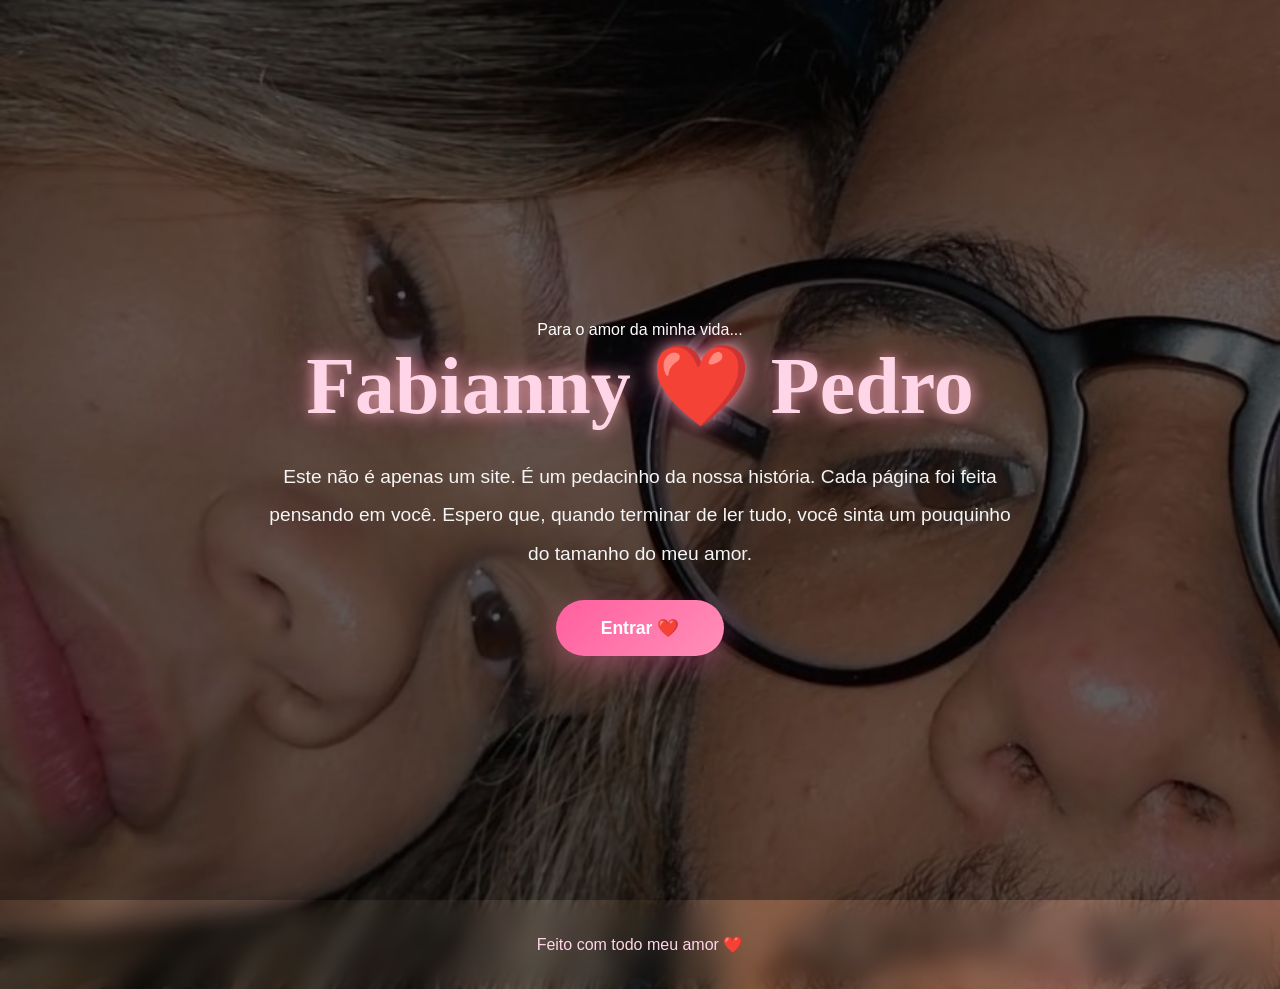
<file: index.html>
<!DOCTYPE html>
<html lang="pt-BR">

<head>

    <meta charset="UTF-8">

    <meta name="viewport" content="width=device-width, initial-scale=1.0">

    <title>Pedro ❤️</title>

    <link rel="preconnect" href="https://fonts.googleapis.com">
    <link rel="preconnect" href="https://fonts.gstatic.com" crossorigin>
    <link href="https://fonts.googleapis.com/css2?family=Nunito:wght@300;400;500;600;700;800&family=Parisienne&display=swap" rel="stylesheet">
    <link rel="stylesheet" href="style.css">
    <link rel="shortcut icon" href="favicon.ico" type="image/x-icon">

    <link href="https://fonts.googleapis.com/css2?family=Nunito:wght@300;400;500;600;700;800&family=Parisienne&display=swap" rel="stylesheet">
</head>

<body>

<div id="coracoes"></div>

<div class="overlay"></div>

<section class="hero">

    <div class="conteudo">

        <span class="subtitulo">
            Para o amor da minha vida...
        </span>

        <h1>
            Fabianny ❤️ Pedro
        </h1>

        <p>

            Este não é apenas um site.

            É um pedacinho da nossa história.

            Cada página foi feita pensando em você.

            Espero que, quando terminar de ler tudo,

            você sinta um pouquinho do tamanho do meu amor.

        </p>

        <a href="nossasmemorias.html" class="botao">

            Entrar ❤️

        </a>

    </div>

</section>

<footer>

<p>

Feito com todo meu amor ❤️

</p>

</footer>

<script src="script.js"></script>

</body>

</html>
</file>
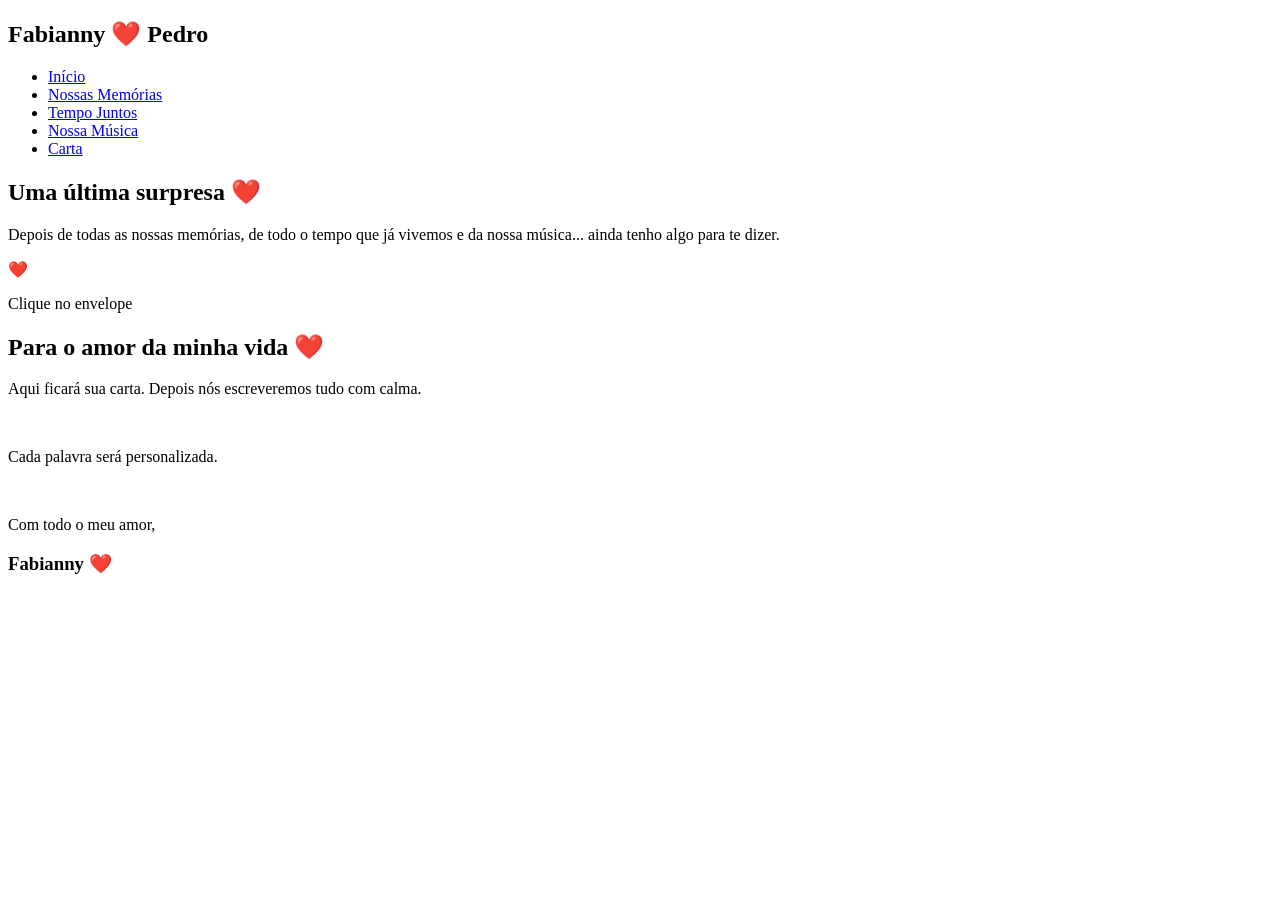
<file: carta.html>
<!DOCTYPE html>
<html lang="pt-BR">

<head>

    <meta charset="UTF-8">

    <meta name="viewport" content="width=device-width, initial-scale=1.0">

    <title>Carta ❤️</title>

    <link rel="preconnect" href="https://fonts.googleapis.com">

    <link rel="preconnect" href="https://fonts.gstatic.com" crossorigin>

    <link href="https://fonts.googleapis.com/css2?family=Nunito:wght@300;400;500;600;700;800&family=Parisienne&display=swap" rel="stylesheet">

</head>

<body>

<div class="overlay"></div>

<header>

<nav>

<h2>Fabianny ❤️ Pedro</h2>

<ul>

<li><a href="index.html">Início</a></li>

<li><a href="nossasmemorias.html">Nossas Memórias</a></li>

<li><a href="tempojuntos.html">Tempo Juntos</a></li>

<li><a href="nossamusica.html">Nossa Música</a></li>

<li><a href="carta.html" class="ativo">Carta</a></li>

</ul>

</nav>

</header>

<section class="hero">

<h1>Uma última surpresa ❤️</h1>

<p>

Depois de todas as nossas memórias,
de todo o tempo que já vivemos
e da nossa música...

ainda tenho algo para te dizer.

</p>

</section>

<section class="envelope-area">

<div class="envelope" id="envelope">

<div class="tampa"></div>

<div class="corpo"></div>

<div class="coracao">

❤️

</div>

</div>

<p class="clicar">

Clique no envelope

</p>

</section>

<section class="carta" id="carta">

<h2>Para o amor da minha vida ❤️</h2>

<div class="texto">

<p>

Aqui ficará sua carta.

Depois nós escreveremos tudo com calma.

</p>

<br>

<p>

Cada palavra será personalizada.

</p>

<br>

<p>

Com todo o meu amor,

</p>

<h3>

Fabianny ❤️

</h3>

</div>

</section>

<script src="carta.js"></script>

</body>

</html>
</file>
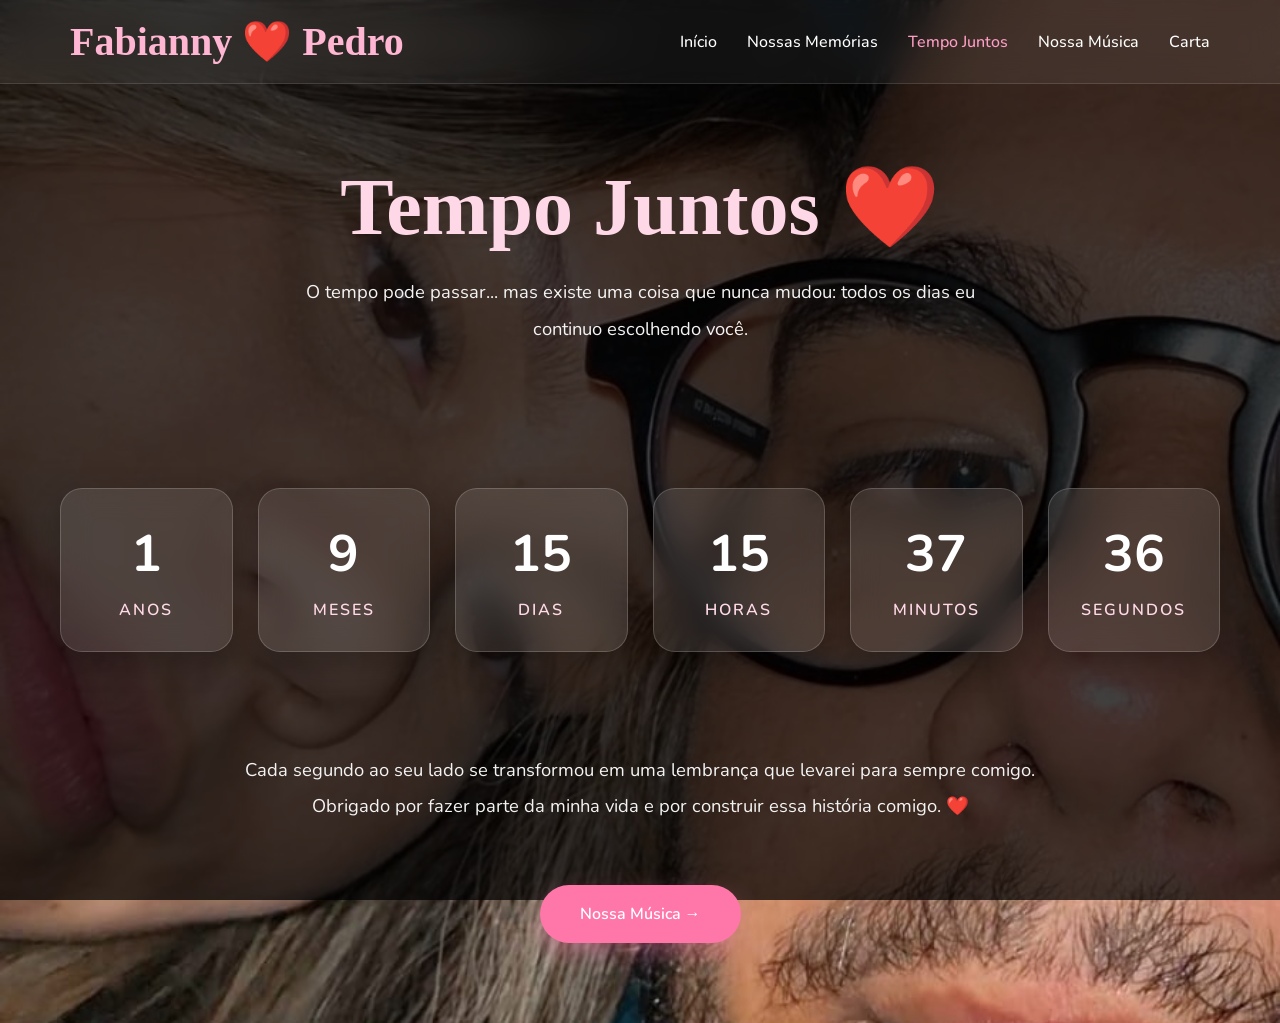
<file: tempojuntos.html>
<!DOCTYPE html>
<html lang="pt-BR">

<head>

    <meta charset="UTF-8">

    <meta name="viewport" content="width=device-width, initial-scale=1.0">

    <title>Tempo Juntos ❤️</title>

    <link rel="preconnect" href="https://fonts.googleapis.com">

    <link rel="preconnect" href="https://fonts.gstatic.com" crossorigin>

    <link href="https://fonts.googleapis.com/css2?family=Nunito:wght@300;400;500;600;700;800&family=Parisienne&display=swap" rel="stylesheet">

    <link rel="stylesheet" href="tempojuntos.css">

</head>

<body>

<div class="overlay"></div>

<header>

<nav>

<h2>Fabianny ❤️ Pedro</h2>

<ul>

<li><a href="index.html">Início</a></li>

<li><a href="nossasmemorias.html">Nossas Memórias</a></li>

<li><a href="tempojuntos.html" class="ativo">Tempo Juntos</a></li>

<li><a href="/musica.html">Nossa Música</a></li>

<li><a href="/carta.html">Carta</a></li>

</ul>

</nav>

</header>

<section class="hero">

<h1>Tempo Juntos ❤️</h1>

<p>

O tempo pode passar...

mas existe uma coisa que nunca mudou:

todos os dias eu continuo escolhendo você.

</p>

</section>

<section class="contador">

<div class="box">

<h2 id="anos">0</h2>

<span>Anos</span>

</div>

<div class="box">

<h2 id="meses">0</h2>

<span>Meses</span>

</div>

<div class="box">

<h2 id="dias">0</h2>

<span>Dias</span>

</div>

<div class="box">

<h2 id="horas">0</h2>

<span>Horas</span>

</div>

<div class="box">

<h2 id="minutos">0</h2>

<span>Minutos</span>

</div>

<div class="box">

<h2 id="segundos">0</h2>

<span>Segundos</span>

</div>

</section>

<section class="mensagem">

<p>

Cada segundo ao seu lado se transformou em uma lembrança que levarei para sempre comigo.

Obrigado por fazer parte da minha vida e por construir essa história comigo. ❤️

</p>

</section>

<section class="proxima">

<a href="nossamusica.html">

Nossa Música →

</a>

</section>

<script src="tempojuntos.js"></script>

</body>

</html>
</file>
<file: style.css>
/* ===========================
   RESET
=========================== */

*{
    margin:0;
    padding:0;
    box-sizing:border-box;
}

html{
    scroll-behavior:smooth;
}

body{

    font-family:'Dancing Script', sans-serif;

    background-image:url("../assets/imagens/fundo.jpeg");

    background-size:cover;

    background-position:center;

    background-repeat:no-repeat;

    background-attachment:fixed;

    color:#ffffff;

    min-height:100vh;

    overflow-x:hidden;

    position:relative;
}

/* ===========================
   CAMADA ESCURA
=========================== */

.overlay{

    position:fixed;

    top:0;

    left:0;

    width:100%;

    height:100%;

    background:rgba(0,0,0,.60);

    z-index:-1;
}

/* ===========================
   MENU
=========================== */

header{

    width:100%;

    position:fixed;

    top:0;

    left:0;

    backdrop-filter:blur(15px);

    background:rgba(255,255,255,.08);

    border-bottom:1px solid rgba(255,255,255,.10);

    z-index:999;
}

nav{

    max-width:1200px;

    margin:auto;

    display:flex;

    justify-content:space-between;

    align-items:center;

    padding:18px 30px;
}

nav h2{

    font-family:'Great Vibes', cursive;

    font-size:40px;

    color:#ff8fb8;
}

nav ul{

    display:flex;

    gap:25px;

    list-style:none;
}

nav a{

    color:white;

    text-decoration:none;

    font-weight:500;

    transition:.4s;
}

nav a:hover{

    color:#ff9fc7;
}

/* ===========================
   HERO
=========================== */

.hero{

    min-height:100vh;

    display:flex;

    flex-direction:column;

    justify-content:center;

    align-items:center;

    text-align:center;

    padding:120px 20px 60px;
}

.hero h1{

    font-family:'Great Vibes', cursive;

    font-size:5rem;

    color:#ffd6e7;

    margin-bottom:25px;

    text-shadow:
        0 0 15px rgba(255,182,193,.8),
        0 0 35px rgba(255,105,180,.4);

    animation: aparecer 1.5s ease;
}

.hero p{

    max-width:750px;

    font-size:1.2rem;

    line-height:2;

    margin-bottom:45px;

    color:#f5f5f5;

    animation: aparecer 2s ease;
}

/* ===========================
   BOTÃO
=========================== */

.botao{

    background:linear-gradient(135deg,#ff5f9e,#ff8fb8);

    color:white;

    text-decoration:none;

    padding:18px 45px;

    border-radius:50px;

    font-size:1.1rem;

    font-weight:600;

    transition:.4s;

    box-shadow:0 10px 30px rgba(255,105,180,.35);

    animation: aparecer 2.3s ease;
}

.botao:hover{

    transform:translateY(-5px) scale(1.05);

    box-shadow:0 15px 35px rgba(255,105,180,.6);
}

/* ===========================
   RODAPÉ
=========================== */

footer{

    text-align:center;

    padding:35px;

    background:rgba(0,0,0,.35);

    backdrop-filter:blur(10px);
}

footer p{

    color:#ffd6e7;

    font-size:1rem;
}

/* ===========================
   ANIMAÇÕES
=========================== */

@keyframes aparecer{

    from{

        opacity:0;

        transform:translateY(40px);

    }

    to{

        opacity:1;

        transform:translateY(0);

    }

}


/* ==========================================
   ANIMAÇÃO SUAVE DO TÍTULO
========================================== */

.hero h1{

    animation:
    aparecer 1.5s ease,
    flutuar 4s ease-in-out infinite;

}

@keyframes flutuar{

    0%{
        transform:translateY(0px);
    }

    50%{
        transform:translateY(-8px);
    }

    100%{
        transform:translateY(0px);
    }

}

/* ==========================================
   ANIMAÇÃO DO PARÁGRAFO
========================================== */

.hero p{

    animation:
    aparecer 2s ease,
    pulsarTexto 5s infinite;

}

@keyframes pulsarTexto{

    0%{

        opacity:.9;

    }

    50%{

        opacity:1;

    }

    100%{

        opacity:.9;

    }

}

/* ==========================================
   ANIMAÇÃO DO MENU
========================================== */

nav a{

    position:relative;

}

nav a::after{

    content:"";

    position:absolute;

    left:0;

    bottom:-6px;

    width:0;

    height:2px;

    background:#ff9fc7;

    transition:.4s;

}

nav a:hover::after{

    width:100%;

}

/* ==========================================
   SCROLLBAR PERSONALIZADA
========================================== */

::-webkit-scrollbar{

    width:10px;

}

::-webkit-scrollbar-track{

    background:#111;

}

::-webkit-scrollbar-thumb{

    background:#ff7aa8;

    border-radius:20px;

}

::-webkit-scrollbar-thumb:hover{

    background:#ff4d88;

}

/* ==========================================
   RESPONSIVIDADE
========================================== */

@media(max-width:1000px){

    nav{

        flex-direction:column;

        gap:20px;

    }

    nav ul{

        flex-wrap:wrap;

        justify-content:center;

    }

}

@media(max-width:768px){

    .hero{

        padding:140px 20px 50px;

    }

    .hero h1{

        font-size:3rem;

    }

    .hero p{

        font-size:1rem;

        line-height:1.8;

    }

    .botao{

        width:90%;

        max-width:320px;

        text-align:center;

        padding:18px;

    }

    nav h2{

        font-size:32px;

    }

    nav ul{

        gap:15px;

    }

}

@media(max-width:480px){

    .hero h1{

        font-size:2.4rem;

    }

    .hero p{

        font-size:.95rem;

    }

    nav{

        padding:15px;

    }

}

/* ===========================
   CHUVA DE CORAÇÕES
=========================== */

#coracoes{

    position:fixed;

    top:0;

    left:0;

    width:100%;

    height:100%;

    pointer-events:none;

    overflow:hidden;

    z-index:1;

}

.coracao{

    position:absolute;

    top:-50px;

    font-size:22px;

    animation:cair linear forwards;

    opacity:.9;

}

@keyframes cair{

    0%{

        transform:translateY(0) rotate(0deg);

        opacity:0;

    }

    10%{

        opacity:1;

    }

    100%{

        transform:translateY(110vh) rotate(360deg);

        opacity:0;

    }

}
</file>
<file: tempojuntos.css>
/* ==========================================
                RESET
========================================== */

*{
    margin:0;
    padding:0;
    box-sizing:border-box;
}

html{
    scroll-behavior:smooth;
}

body{

    font-family: 'Nunito', sans-serif;;

    background-image:url("assets/imagens/fundo.jpeg");

    background-size:cover;

    background-position:center;

    background-repeat:no-repeat;

    background-attachment:fixed;

    color:white;

    overflow-x:hidden;

}

/* ==========================================
                OVERLAY
========================================== */

.overlay{

    position:fixed;

    inset:0;

    background:rgba(0,0,0,.72);

    z-index:-1;

}

/* ==========================================
                HEADER
========================================== */

header{

    position:fixed;

    top:0;

    left:0;

    width:100%;

    backdrop-filter:blur(14px);

    background:rgba(255,255,255,.06);

    border-bottom:1px solid rgba(255,255,255,.12);

    z-index:999;

}

nav{

    max-width:1200px;

    margin:auto;

    display:flex;

    justify-content:space-between;

    align-items:center;

    padding:18px 30px;

}

nav h2{

    font-family:'Great Vibes', cursive;

    font-size:40px;

    color:#ffb6d2;

}

nav ul{

    display:flex;

    list-style:none;

    gap:30px;

}

nav a{

    text-decoration:none;

    color:white;

    font-weight:500;

    transition:.3s;

}

nav a:hover{

    color:#ff9fc7;

}

nav .ativo{

    color:#ff9fc7;

}

/* ==========================================
                HERO
========================================== */

.hero{

    text-align:center;

    padding-top:160px;

    padding-bottom:80px;

}

.hero h1{

    font-family:'Great Vibes', cursive;

    font-size:5rem;

    color:#ffd8e7;

    margin-bottom:20px;

}

.hero p{

    width:min(720px,90%);

    margin:auto;

    font-size:1.15rem;

    line-height:2;

    color:#f3f3f3;

}

/* ==========================================
            CONTADOR
========================================== */

.contador{

    max-width:1200px;

    margin:40px auto;

    display:grid;

    grid-template-columns:repeat(6,1fr);

    gap:25px;

    padding:20px;

}

/* ==========================================
            CARDS DO CONTADOR
========================================== */

.box{

    background:rgba(255,255,255,.10);

    backdrop-filter:blur(15px);

    border:1px solid rgba(255,255,255,.18);

    border-radius:22px;

    padding:30px 20px;

    display:flex;

    flex-direction:column;

    justify-content:center;

    align-items:center;

    transition:.35s;

    box-shadow:
        0 10px 30px rgba(0,0,0,.25);

}

/* Efeito ao passar o mouse */

.box:hover{

    transform:translateY(-8px);

    background:rgba(255,255,255,.15);

    box-shadow:
        0 20px 40px rgba(255,182,193,.25);

}

/* Número */

.box h2{

    font-size:3.2rem;

    color:#ffffff;

    font-weight:700;

    margin-bottom:10px;

    transition:.3s;

}

/* Texto */

.box span{

    color:#ffd9e7;

    font-size:1rem;

    text-transform:uppercase;

    letter-spacing:2px;

    font-weight:600;

}

/* ==========================================
            MENSAGEM
========================================== */

.mensagem{

    max-width:850px;

    margin:80px auto 60px;

    text-align:center;

    padding:0 25px;

}

.mensagem p{

    font-size:1.15rem;

    line-height:2;

    color:#f3f3f3;

}

/* ==========================================
            BOTÃO
========================================== */

.proxima{

    display:flex;

    justify-content:center;

    margin-bottom:80px;

}

.proxima a{

    background:#ff76a9;

    color:white;

    text-decoration:none;

    padding:18px 40px;

    border-radius:50px;

    font-size:1rem;

    font-weight:600;

    transition:.35s;

    box-shadow:
        0 10px 25px rgba(255,118,169,.35);

}

.proxima a:hover{

    transform:translateY(-4px);

    background:#ff5f98;

    box-shadow:
        0 15px 35px rgba(255,118,169,.45);

}

/* ==========================================
        ANIMAÇÃO DOS CARDS
========================================== */

.box{

    opacity:0;

    transform:translateY(40px);

    animation:aparecer .8s ease forwards;

}

.box:nth-child(1){

    animation-delay:.1s;

}

.box:nth-child(2){

    animation-delay:.2s;

}

.box:nth-child(3){

    animation-delay:.3s;

}

.box:nth-child(4){

    animation-delay:.4s;

}

.box:nth-child(5){

    animation-delay:.5s;

}

.box:nth-child(6){

    animation-delay:.6s;

}

@keyframes aparecer{

    from{

        opacity:0;

        transform:translateY(40px);

    }

    to{

        opacity:1;

        transform:translateY(0);

    }

}

/* ==========================================
        ANIMAÇÃO DOS NÚMEROS
========================================== */

@keyframes pulseNumero{

    0%{

        transform:scale(1);

    }

    50%{

        transform:scale(1.08);

    }

    100%{

        transform:scale(1);

    }

}

.numeroAtualizado{

    animation:pulseNumero .35s ease;

}

/* ==========================================
        RESPONSIVIDADE
========================================== */

/* Notebook */

@media(max-width:1100px){

    .contador{

        grid-template-columns:repeat(3,1fr);

    }

}

/* Tablet */

@media(max-width:768px){

    nav{

        flex-direction:column;

        gap:20px;

        padding:20px;

    }

    nav ul{

        flex-wrap:wrap;

        justify-content:center;

        gap:15px;

    }

    .hero{

        padding-top:190px;

    }

    .hero h1{

        font-size:3.8rem;

    }

    .hero p{

        font-size:1rem;

    }

    .contador{

        grid-template-columns:repeat(2,1fr);

        gap:20px;

    }

}

/* Celulares */

@media(max-width:500px){

    .hero h1{

        font-size:3rem;

    }

    .hero p{

        width:90%;

        line-height:1.8;

    }

    .contador{

        grid-template-columns:1fr;

    }

    .box{

        padding:25px;

    }

    .box h2{

        font-size:2.8rem;

    }

    .box span{

        font-size:.9rem;

    }

    .mensagem p{

        font-size:1rem;

        line-height:1.8;

    }

    .proxima a{

        padding:16px 32px;

        font-size:.95rem;

    }

}

/* ==========================================
        FIM DO CSS
========================================== */
</file>
